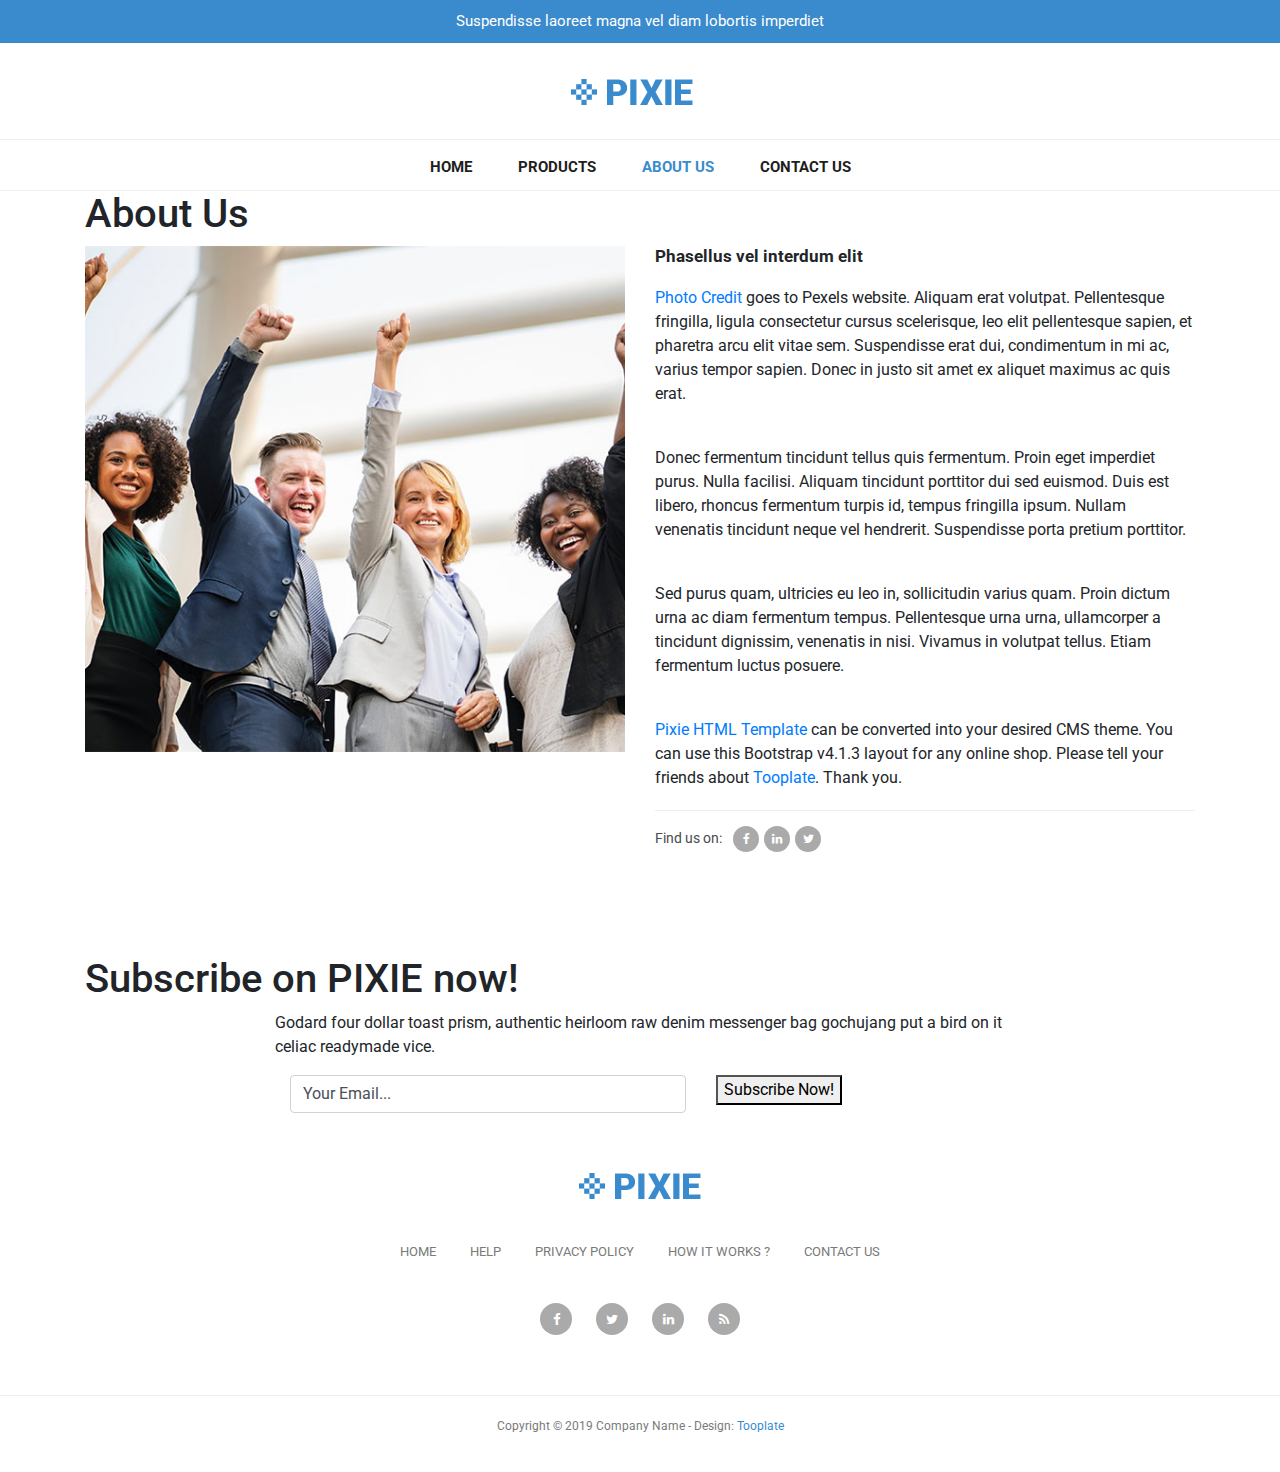
<file: about.html>
<!DOCTYPE html>
<html lang="en">

  <head>

    <meta charset="utf-8">
    <meta name="viewport" content="width=device-width, initial-scale=1, shrink-to-fit=no">
    <meta name="description" content="">
    <meta name="author" content="">
    <link href="https://fonts.googleapis.com/css?family=Roboto:100,300,400,500,700" rel="stylesheet">

    <title>Pixie Template - About Page</title>

    <!-- Bootstrap core CSS -->
    <link href="vendor/bootstrap/css/bootstrap.min.css" rel="stylesheet">


    <!-- Additional CSS Files -->
    <link rel="stylesheet" href="assets/css/fontawesome.css">
    <link rel="stylesheet" href="assets/css/tooplate-main.css">
    <link rel="stylesheet" href="assets/css/owl.css">
    <link rel="stylesheet" href="assets/css/flex-slider.css">
<!--
Tooplate 2114 Pixie
https://www.tooplate.com/view/2114-pixie
-->
  </head>

  <body>
    
    <!-- Pre Header -->
    <div id="pre-header">
      <div class="container">
        <div class="row">
          <div class="col-md-12">
            <span>Suspendisse laoreet magna vel diam lobortis imperdiet</span>
          </div>
        </div>
      </div>
    </div>

    <!-- Navigation -->
    <nav class="navbar navbar-expand-lg navbar-dark bg-dark static-top">
      <div class="container">
        <a class="navbar-brand" href="#"><img src="assets/images/header-logo.png" alt=""></a>
        <button class="navbar-toggler" type="button" data-toggle="collapse" data-target="#navbarResponsive" aria-controls="navbarResponsive" aria-expanded="false" aria-label="Toggle navigation">
          <span class="navbar-toggler-icon"></span>
        </button>
        <div class="collapse navbar-collapse" id="navbarResponsive">
          <ul class="navbar-nav ml-auto">
            <li class="nav-item">
              <a class="nav-link" href="index.html">Home</a>
            </li>
            <li class="nav-item">
              <a class="nav-link" href="products.html">Products
                <span class="sr-only">(current)</span>
              </a>
            </li>
            <li class="nav-item active">
              <a class="nav-link" href="about.html">About Us</a>
              <span class="sr-only">(current)</span>
            </li>
            <li class="nav-item">
              <a class="nav-link" href="contact.html">Contact Us</a>
            </li>
          </ul>
        </div>
      </div>
    </nav>

    <!-- Page Content -->
    <!-- About Page Starts Here -->
    <div class="about-page">
      <div class="container">
        <div class="row">
          <div class="col-md-12">
            <div class="section-heading">
              <div class="line-dec"></div>
              <h1>About Us</h1>
            </div>
          </div>
          <div class="col-md-6">
            <div class="left-image">
              <img src="assets/images/about-us.jpg" alt="">
            </div>
          </div>
          <div class="col-md-6">
            <div class="right-content">
              <h4>Phasellus vel interdum elit</h4>
              <p><a href="https://www.pexels.com/photo/group-of-people-raising-right-hand-1059120/">Photo Credit</a> goes to Pexels website. Aliquam erat volutpat. Pellentesque fringilla, ligula consectetur cursus scelerisque, leo elit pellentesque sapien, et pharetra arcu elit vitae sem. Suspendisse erat dui, condimentum in mi ac, varius tempor sapien. Donec in justo sit amet ex aliquet maximus ac quis erat.</p> 
              <br>
              <p>Donec fermentum tincidunt tellus quis fermentum. Proin eget imperdiet purus. Nulla facilisi. Aliquam tincidunt porttitor dui sed euismod. Duis est libero, rhoncus fermentum turpis id, tempus fringilla ipsum. Nullam venenatis tincidunt neque vel hendrerit. Suspendisse porta pretium porttitor.</p>
              <br>
              <p>Sed purus quam, ultricies eu leo in, sollicitudin varius quam. Proin dictum urna ac diam fermentum tempus. Pellentesque urna urna, ullamcorper a tincidunt dignissim, venenatis in nisi. Vivamus in volutpat tellus. Etiam fermentum luctus posuere.</p>
              <br>
              <p><a rel="nofollow" href="https://www.tooplate.com/view/2114-pixie">Pixie HTML Template</a> can be converted into your desired CMS theme. You can use this Bootstrap v4.1.3 layout for any online shop. Please tell your friends about <a rel="nofollow" href="https://www.facebook.com/tooplate/">Tooplate</a>. Thank you.</p>
              <div class="share">
                <h6>Find us on: <span><a href="#"><i class="fa fa-facebook"></i></a><a href="#"><i class="fa fa-linkedin"></i></a><a href="#"><i class="fa fa-twitter"></i></a></span></h6>
              </div>
            </div>
          </div>
        </div>
      </div>
    </div>
    <!-- About Page Ends Here -->

    <!-- Subscribe Form Starts Here -->
    <div class="subscribe-form">
      <div class="container">
        <div class="row">
          <div class="col-md-12">
            <div class="section-heading">
              <div class="line-dec"></div>
              <h1>Subscribe on PIXIE now!</h1>
            </div>
          </div>
          <div class="col-md-8 offset-md-2">
            <div class="main-content">
              <p>Godard four dollar toast prism, authentic heirloom raw denim messenger bag gochujang put a bird on it celiac readymade vice.</p>
              <div class="container">
                <form id="subscribe" action="" method="get">
                  <div class="row">
                    <div class="col-md-7">
                      <fieldset>
                        <input name="email" type="text" class="form-control" id="email" 
                        onfocus="if(this.value == 'Your Email...') { this.value = ''; }" 
                    	onBlur="if(this.value == '') { this.value = 'Your Email...';}"
                    	value="Your Email..." required="">
                      </fieldset>
                    </div>
                    <div class="col-md-5">
                      <fieldset>
                        <button type="submit" id="form-submit" class="button">Subscribe Now!</button>
                      </fieldset>
                    </div>
                  </div>
                </form>
              </div>
            </div>
          </div>
        </div>
      </div>
    </div>
    <!-- Subscribe Form Ends Here -->


    
    <!-- Footer Starts Here -->
    <div class="footer">
      <div class="container">
        <div class="row">
          <div class="col-md-12">
            <div class="logo">
              <img src="assets/images/header-logo.png" alt="">
            </div>
          </div>
          <div class="col-md-12">
            <div class="footer-menu">
              <ul>
                <li><a href="#">Home</a></li>
                <li><a href="#">Help</a></li>
                <li><a href="#">Privacy Policy</a></li>
                <li><a href="#">How It Works ?</a></li>
                <li><a href="#">Contact Us</a></li>
              </ul>
            </div>
          </div>
          <div class="col-md-12">
            <div class="social-icons">
              <ul>
                <li><a href="#"><i class="fa fa-facebook"></i></a></li>
                <li><a href="#"><i class="fa fa-twitter"></i></a></li>
                <li><a href="#"><i class="fa fa-linkedin"></i></a></li>
                <li><a href="#"><i class="fa fa-rss"></i></a></li>
              </ul>
            </div>
          </div>
        </div>
      </div>
    </div>
    <!-- Footer Ends Here -->


    <!-- Sub Footer Starts Here -->
    <div class="sub-footer">
      <div class="container">
        <div class="row">
          <div class="col-md-12">
            <div class="copyright-text">
              <p>Copyright &copy; 2019 Company Name 
                
                - Design: <a rel="nofollow" href="https://www.facebook.com/tooplate">Tooplate</a></p>
            </div>
          </div>
        </div>
      </div>
    </div>
    <!-- Sub Footer Ends Here -->


    <!-- Bootstrap core JavaScript -->
    <script src="vendor/jquery/jquery.min.js"></script>
    <script src="vendor/bootstrap/js/bootstrap.bundle.min.js"></script>


    <!-- Additional Scripts -->
    <script src="assets/js/custom.js"></script>
    <script src="assets/js/owl.js"></script>
    <script src="assets/js/isotope.js"></script>
    <script src="assets/js/flex-slider.js"></script>


    <script language = "text/Javascript"> 
      cleared[0] = cleared[1] = cleared[2] = 0; //set a cleared flag for each field
      function clearField(t){                   //declaring the array outside of the
      if(! cleared[t.id]){                      // function makes it static and global
          cleared[t.id] = 1;  // you could use true and false, but that's more typing
          t.value='';         // with more chance of typos
          t.style.color='#fff';
          }
      }
    </script>


  </body>

</html>
</file>
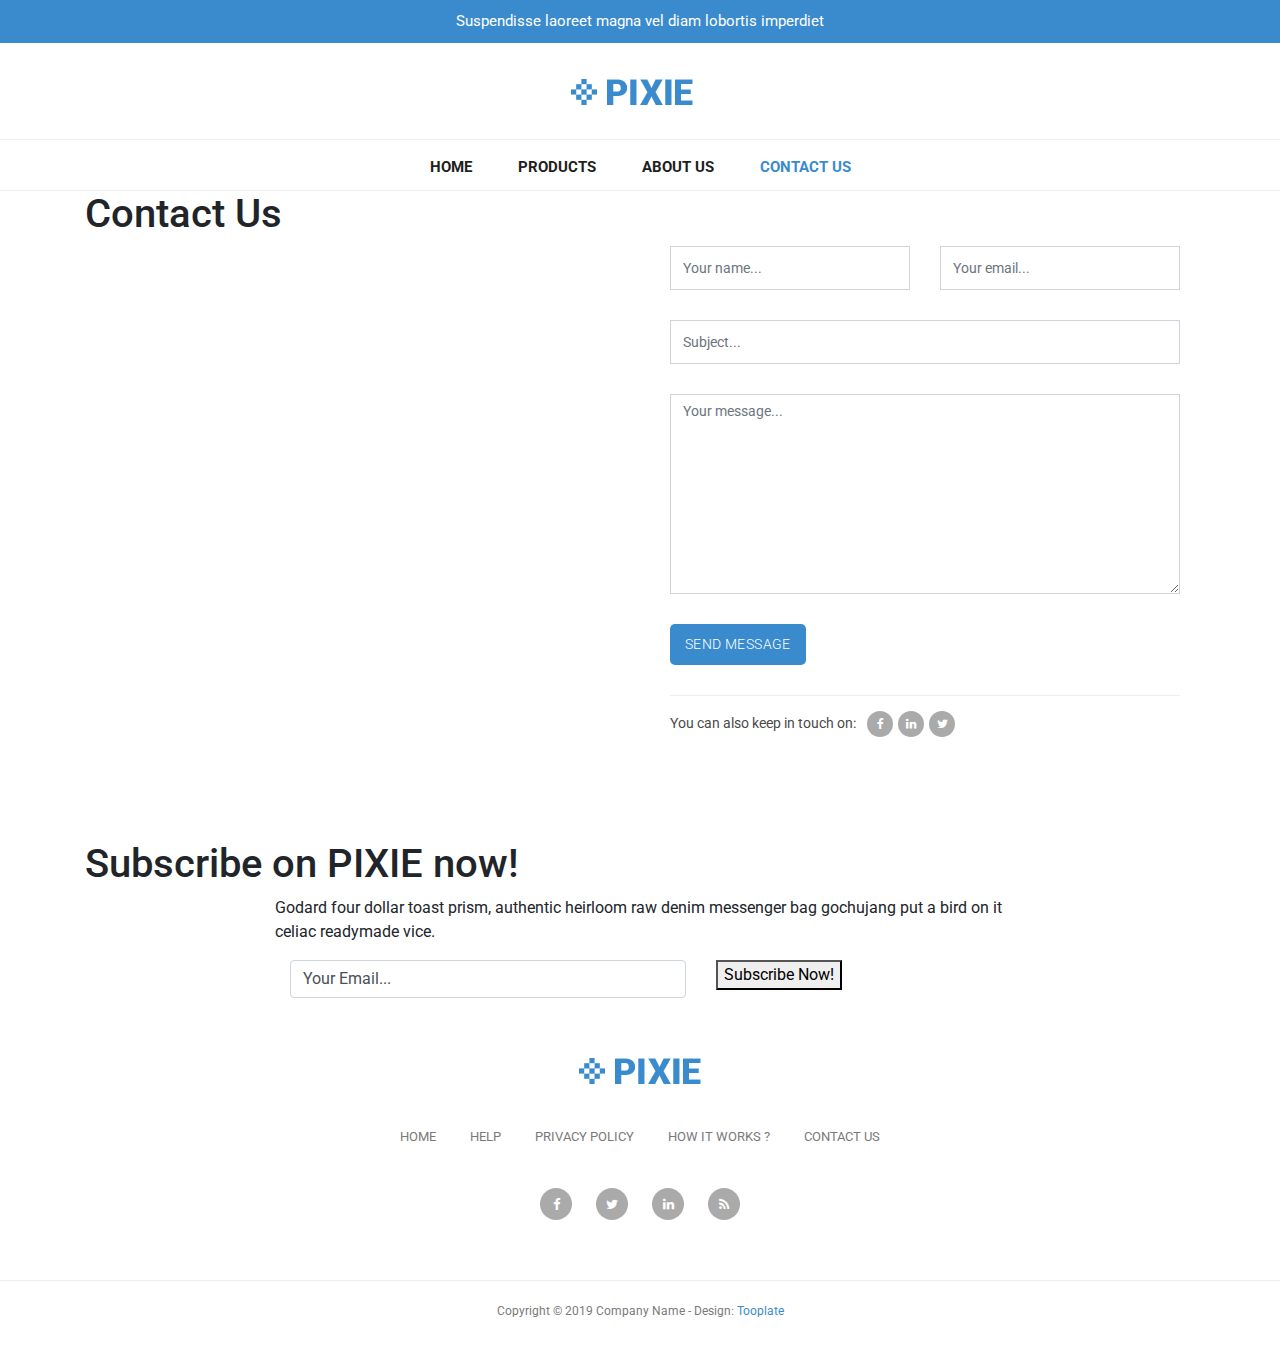
<file: contact.html>
<!DOCTYPE html>
<html lang="en">

  <head>

    <meta charset="utf-8">
    <meta name="viewport" content="width=device-width, initial-scale=1, shrink-to-fit=no">
    <meta name="description" content="">
    <meta name="author" content="">
    <link href="https://fonts.googleapis.com/css?family=Roboto:100,300,400,500,700" rel="stylesheet">

    <title>Pixie Template - Contact</title>

    <!-- Bootstrap core CSS -->
    <link href="vendor/bootstrap/css/bootstrap.min.css" rel="stylesheet">


    <!-- Additional CSS Files -->
    <link rel="stylesheet" href="assets/css/fontawesome.css">
    <link rel="stylesheet" href="assets/css/tooplate-main.css">
    <link rel="stylesheet" href="assets/css/owl.css">
    <link rel="stylesheet" href="assets/css/flex-slider.css">
<!--
Tooplate 2114 Pixie
https://www.tooplate.com/view/2114-pixie
-->
  </head>

  <body>
    
    <!-- Pre Header -->
    <div id="pre-header">
      <div class="container">
        <div class="row">
          <div class="col-md-12">
            <span>Suspendisse laoreet magna vel diam lobortis imperdiet</span>
          </div>
        </div>
      </div>
    </div>

    <!-- Navigation -->
    <nav class="navbar navbar-expand-lg navbar-dark bg-dark static-top">
      <div class="container">
        <a class="navbar-brand" href="#"><img src="assets/images/header-logo.png" alt=""></a>
        <button class="navbar-toggler" type="button" data-toggle="collapse" data-target="#navbarResponsive" aria-controls="navbarResponsive" aria-expanded="false" aria-label="Toggle navigation">
          <span class="navbar-toggler-icon"></span>
        </button>
        <div class="collapse navbar-collapse" id="navbarResponsive">
          <ul class="navbar-nav ml-auto">
            <li class="nav-item">
              <a class="nav-link" href="index.html">Home</a>
            </li>
            <li class="nav-item">
              <a class="nav-link" href="products.html">Products
                <span class="sr-only">(current)</span>
              </a>
            </li>
            <li class="nav-item">
              <a class="nav-link" href="about.html">About Us</a>
            </li>
            <li class="nav-item active">
              <a class="nav-link" href="contact.html">Contact Us</a>
              <span class="sr-only">(current)</span>
            </li>
          </ul>
        </div>
      </div>
    </nav>

    <!-- Page Content -->
    <!-- About Page Starts Here -->
    <div class="contact-page">
      <div class="container">
        <div class="row">
          <div class="col-md-12">
            <div class="section-heading">
              <div class="line-dec"></div>
              <h1>Contact Us</h1>
            </div>
          </div>
          <div class="col-md-6">
            <div id="map">
            		<!-- How to change your own map point
                           1. Go to Google Maps
                           2. Click on your location point
                           3. Click "Share" and choose "Embed map" tab
                           4. Copy only URL and paste it within the src="" field below
                    -->

              <iframe src="https://www.google.com/maps/embed?pb=!1m18!1m12!1m3!1d1197183.8373802372!2d-1.9415093691103689!3d6.781986417238027!2m3!1f0!2f0!3f0!3m2!1i1024!2i768!4f13.1!3m3!1m2!1s0xfdb96f349e85efd%3A0xb8d1e0b88af1f0f5!2sKumasi+Central+Market!5e0!3m2!1sen!2sth!4v1532967884907" width="100%" height="500px" frameborder="0" style="border:0" allowfullscreen></iframe>
            </div>
          </div>
          <div class="col-md-6">
            <div class="right-content">
              <div class="container">
                <form id="contact" action="" method="post">
                  <div class="row">
                    <div class="col-md-6">
                      <fieldset>
                        <input name="name" type="text" class="form-control" id="name" placeholder="Your name..." required="">
                      </fieldset>
                    </div>
                    <div class="col-md-6">
                      <fieldset>
                        <input name="email" type="text" class="form-control" id="email" placeholder="Your email..." required="">
                      </fieldset>
                    </div>
                    <div class="col-md-12">
                      <fieldset>
                        <input name="subject" type="text" class="form-control" id="subject" placeholder="Subject..." required="">
                      </fieldset>
                    </div>
                    <div class="col-md-12">
                      <fieldset>
                        <textarea name="message" rows="6" class="form-control" id="message" placeholder="Your message..." required=""></textarea>
                      </fieldset>
                    </div>
                    <div class="col-md-12">
                      <fieldset>
                        <button type="submit" id="form-submit" class="button">Send Message</button>
                      </fieldset>
                    </div>
                    <div class="col-md-12">
                      <div class="share">
                        <h6>You can also keep in touch on: <span><a href="#"><i class="fa fa-facebook"></i></a><a href="#"><i class="fa fa-linkedin"></i></a><a href="#"><i class="fa fa-twitter"></i></a></span></h6>
                      </div>
                    </div>
                  </div>
                </form>
              </div>
            </div>
          </div>
        </div>
      </div>
    </div>
    <!-- About Page Ends Here -->

    <!-- Subscribe Form Starts Here -->
    <div class="subscribe-form">
      <div class="container">
        <div class="row">
          <div class="col-md-12">
            <div class="section-heading">
              <div class="line-dec"></div>
              <h1>Subscribe on PIXIE now!</h1>
            </div>
          </div>
          <div class="col-md-8 offset-md-2">
            <div class="main-content">
              <p>Godard four dollar toast prism, authentic heirloom raw denim messenger bag gochujang put a bird on it celiac readymade vice.</p>
              <div class="container">
                <form id="subscribe" action="" method="get">
                  <div class="row">
                    <div class="col-md-7">
                      <fieldset>
                        <input name="email" type="text" class="form-control" id="email" 
                        onfocus="if(this.value == 'Your Email...') { this.value = ''; }" 
                    	onBlur="if(this.value == '') { this.value = 'Your Email...';}"
                    	value="Your Email..." required="">
                      </fieldset>
                    </div>
                    <div class="col-md-5">
                      <fieldset>
                        <button type="submit" id="form-submit" class="button">Subscribe Now!</button>
                      </fieldset>
                    </div>
                  </div>
                </form>
              </div>
            </div>
          </div>
        </div>
      </div>
    </div>
    <!-- Subscribe Form Ends Here -->


    
    <!-- Footer Starts Here -->
    <div class="footer">
      <div class="container">
        <div class="row">
          <div class="col-md-12">
            <div class="logo">
              <img src="assets/images/header-logo.png" alt="">
            </div>
          </div>
          <div class="col-md-12">
            <div class="footer-menu">
              <ul>
                <li><a href="#">Home</a></li>
                <li><a href="#">Help</a></li>
                <li><a href="#">Privacy Policy</a></li>
                <li><a href="#">How It Works ?</a></li>
                <li><a href="#">Contact Us</a></li>
              </ul>
            </div>
          </div>
          <div class="col-md-12">
            <div class="social-icons">
              <ul>
                <li><a href="#"><i class="fa fa-facebook"></i></a></li>
                <li><a href="#"><i class="fa fa-twitter"></i></a></li>
                <li><a href="#"><i class="fa fa-linkedin"></i></a></li>
                <li><a href="#"><i class="fa fa-rss"></i></a></li>
              </ul>
            </div>
          </div>
        </div>
      </div>
    </div>
    <!-- Footer Ends Here -->


    <!-- Sub Footer Starts Here -->
    <div class="sub-footer">
      <div class="container">
        <div class="row">
          <div class="col-md-12">
            <div class="copyright-text">
              <p>Copyright &copy; 2019 Company Name 
                
                - Design: <a rel="nofollow" href="https://www.facebook.com/tooplate">Tooplate</a></p>
            </div>
          </div>
        </div>
      </div>
    </div>
    <!-- Sub Footer Ends Here -->


    <!-- Bootstrap core JavaScript -->
    <script src="vendor/jquery/jquery.min.js"></script>
    <script src="vendor/bootstrap/js/bootstrap.bundle.min.js"></script>


    <!-- Additional Scripts -->
    <script src="assets/js/custom.js"></script>
    <script src="assets/js/owl.js"></script>
    <script src="assets/js/isotope.js"></script>
    <script src="assets/js/flex-slider.js"></script>


    <script language = "text/Javascript"> 
      cleared[0] = cleared[1] = cleared[2] = 0; //set a cleared flag for each field
      function clearField(t){                   //declaring the array outside of the
      if(! cleared[t.id]){                      // function makes it static and global
          cleared[t.id] = 1;  // you could use true and false, but that's more typing
          t.value='';         // with more chance of typos
          t.style.color='#fff';
          }
      }
    </script>


  </body>

</html>
</file>
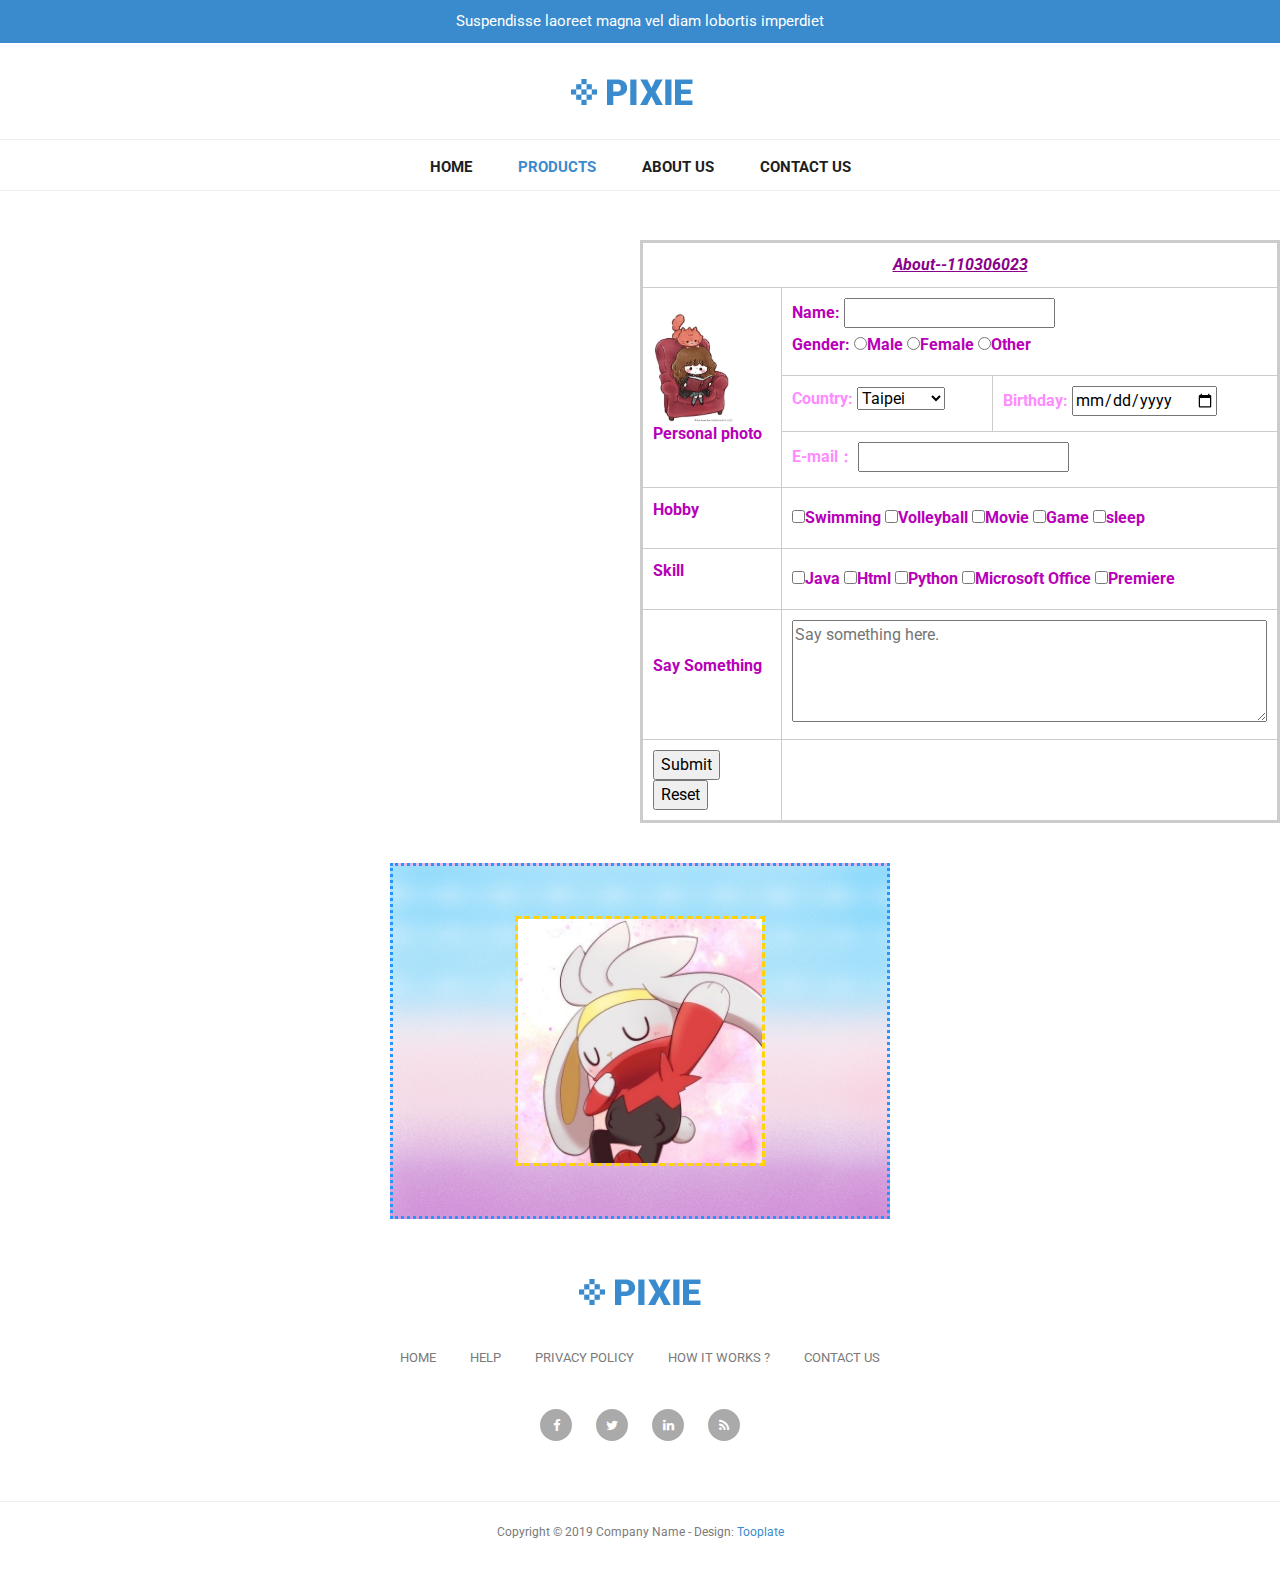
<file: products.html>
<!DOCTYPE html>
<html lang="en">

  <head>

    <meta charset="utf-8">
    <meta name="viewport" content="width=device-width, initial-scale=1, shrink-to-fit=no">
    <meta name="description" content="">
    <meta name="author" content="">
    <link href="https://fonts.googleapis.com/css?family=Roboto:100,300,400,500,700" rel="stylesheet">

    <title>Pixie - Products</title>

    <!-- Bootstrap core CSS -->
    <link href="vendor/bootstrap/css/bootstrap.min.css" rel="stylesheet">


    <!-- Additional CSS Files -->
    <link rel="stylesheet" href="assets/css/fontawesome.css">
    <link rel="stylesheet" href="assets/css/tooplate-main.css">
<!--     <link rel="stylesheet" href="assets/css/owl.css"> -->

  </head>

  <body>
    
    <!-- Pre Header -->
    <div id="pre-header">
      <div class="container">
        <div class="row">
          <div class="col-md-12">
            <span>Suspendisse laoreet magna vel diam lobortis imperdiet</span>
          </div>
        </div>
      </div>
    </div>

    <!-- Navigation -->
    <nav class="navbar navbar-expand-lg navbar-dark bg-dark static-top">
      <div class="container">
        <a class="navbar-brand" href="#"><img src="assets/images/header-logo.png" alt=""></a>
        <button class="navbar-toggler" type="button" data-toggle="collapse" data-target="#navbarResponsive" aria-controls="navbarResponsive" aria-expanded="false" aria-label="Toggle navigation">
          <span class="navbar-toggler-icon"></span>
        </button>
        <div class="collapse navbar-collapse" id="navbarResponsive">
          <ul class="navbar-nav ml-auto">
            <li class="nav-item">
              <a class="nav-link" href="index.html">Home</a>
            </li>
            <li class="nav-item active">
              <a class="nav-link" href="products.html">Products
                <span class="sr-only">(current)</span>
              </a>
            </li>
            <li class="nav-item">
              <a class="nav-link" href="about.html">About Us</a>
            </li>
            <li class="nav-item">
              <a class="nav-link" href="contact.html">Contact Us</a>
            </li>
          </ul>
        </div>
      </div>
    </nav>

    <!-- Page Content -->
    <div class="info">
        <form>
          <table style="border:3px #cccccc solid;" cellpadding="10" border=‘1’>
          <thead>
              <th class="text" colspan="3"><em>About--110306023</em></th>
          </thead>
        <tbody>
          <tr>
            <th class="extra"  rowspan="3">
              <img src="photo.jpg" width="80">
              <p>Personal photo</p>
            </th>
            <th colspan="2" align="left">
              <label>Name:</label>
                <input type="text" name="name"><br>
              <label>Gender:</label>
                <input type="radio" name="gender" value="male">Male
                <input type="radio" name="gender" value="female">Female
                <input type="radio" name="gender" value="other">Other
            </th>
          </tr>

          <tr>
            <th class="extra" style="color:#FF8CFF;" colspan="1" align="left">
            <label>Country:</label>
              <select>
                <option value="taipei">Taipei</option>
                <option value="tainan">Tainan</option>
                <option value="taichung">Taichung</option>
                <option value="taoyuan">Taoyuan</option>
              </select>
            </th>
            <th class="extra" style="color:#FF8CFF;"  colspan="1" align="left">
              <label>Birthday:</label>
              <input type="Date" name="date">
            </th>
          </tr>

          <tr>
            <th class="extra" style="color:#FF8CFF ;"colspan="2" align="left">
              <label>E-mail：</label>
              <input type="text" name="name">
            </th>
          </tr>

          <tr>
            <th colspan="1" align="left">
              <p>Hobby</p>
            </th>
            <th class="extra" colspan="2" align="left">
              <input type="checkbox" name="likes">Swimming
              <input type="checkbox" name="likes">Volleyball
              <input type="checkbox" name="likes">Movie
              <input type="checkbox" name="likes">Game
              <input type="checkbox" name="likes">sleep
            </th>
          </tr>

          <tr>
            <th class="extra" colspan="1" align="left">
              <p>Skill</p>
            </th>
            <th colspan="2" align="left">
              <input type="checkbox" name="skill">Java
              <input type="checkbox" name="skill">Html
              <input type="checkbox" name="skill">Python
              <input type="checkbox" name="skill">Microsoft Office
              <input type="checkbox" name="skill">Premiere
            </th>
          </tr>

          <tr>
            <th colspan="1" align="left">
              <p>Say Something</p>            
            </th>

            <th colspan="2" align="left">
              <textarea type="text" placeholder="Say something here." rows="4" cols="50"></textarea>  
            </th>
          </tr>

          <tr>
            <th>
              <input type="submit" name="提交">
              <input type="reset" name="重設">
            </th>
          </tr>

        </tbody>
      </table>
      </form> 
    </div>

    <div class="firstimgstyle" align="center">
      <div  style="background: url(back.png); width:500px ; border:3px dotted  #2894FF;" align="center">
        <img class="secondimgstyle" src="rabbit.jpg">
      </div>
    </div>

    <!-- Footer Starts Here -->
    <div class="footer">
      <div class="container">
        <div class="row">
          <div class="col-md-12">
            <div class="logo">
              <img src="assets/images/header-logo.png" alt="">
            </div>
          </div>
          <div class="col-md-12">
            <div class="footer-menu">
              <ul>
                <li><a href="#">Home</a></li>
                <li><a href="#">Help</a></li>
                <li><a href="#">Privacy Policy</a></li>
                <li><a href="#">How It Works ?</a></li>
                <li><a href="#">Contact Us</a></li>
              </ul>
            </div>
          </div>
          <div class="col-md-12">
            <div class="social-icons">
              <ul>
                <li><a href="#"><i class="fa fa-facebook"></i></a></li>
                <li><a href="#"><i class="fa fa-twitter"></i></a></li>
                <li><a href="#"><i class="fa fa-linkedin"></i></a></li>
                <li><a href="#"><i class="fa fa-rss"></i></a></li>
              </ul>
            </div>
          </div>
        </div>
      </div>
    </div>
    <!-- Footer Ends Here -->


    <!-- Sub Footer Starts Here -->
    <div class="sub-footer">
      <div class="container">
        <div class="row">
          <div class="col-md-12">
            <div class="copyright-text">
              <p>Copyright &copy; 2019 Company Name 
                
                - Design: <a rel="nofollow" href="https://www.facebook.com/tooplate">Tooplate</a></p>
            </div>
          </div>
        </div>
      </div>
    </div>
    <!-- Sub Footer Ends Here -->


    <!-- Bootstrap core JavaScript -->
    <script src="vendor/jquery/jquery.min.js"></script>
    <script src="vendor/bootstrap/js/bootstrap.bundle.min.js"></script>


    <!-- Additional Scripts -->
    <script src="assets/js/custom.js"></script>
    <script src="assets/js/owl.js"></script>
    <script src="assets/js/isotope.js"></script>


    <script language = "text/Javascript"> 
      cleared[0] = cleared[1] = cleared[2] = 0; //set a cleared flag for each field
      function clearField(t){                   //declaring the array outside of the
      if(! cleared[t.id]){                      // function makes it static and global
          cleared[t.id] = 1;  // you could use true and false, but that's more typing
          t.value='';         // with more chance of typos
          t.style.color='#fff';
          }
      }
    </script>


  </body>

</html>
</file>
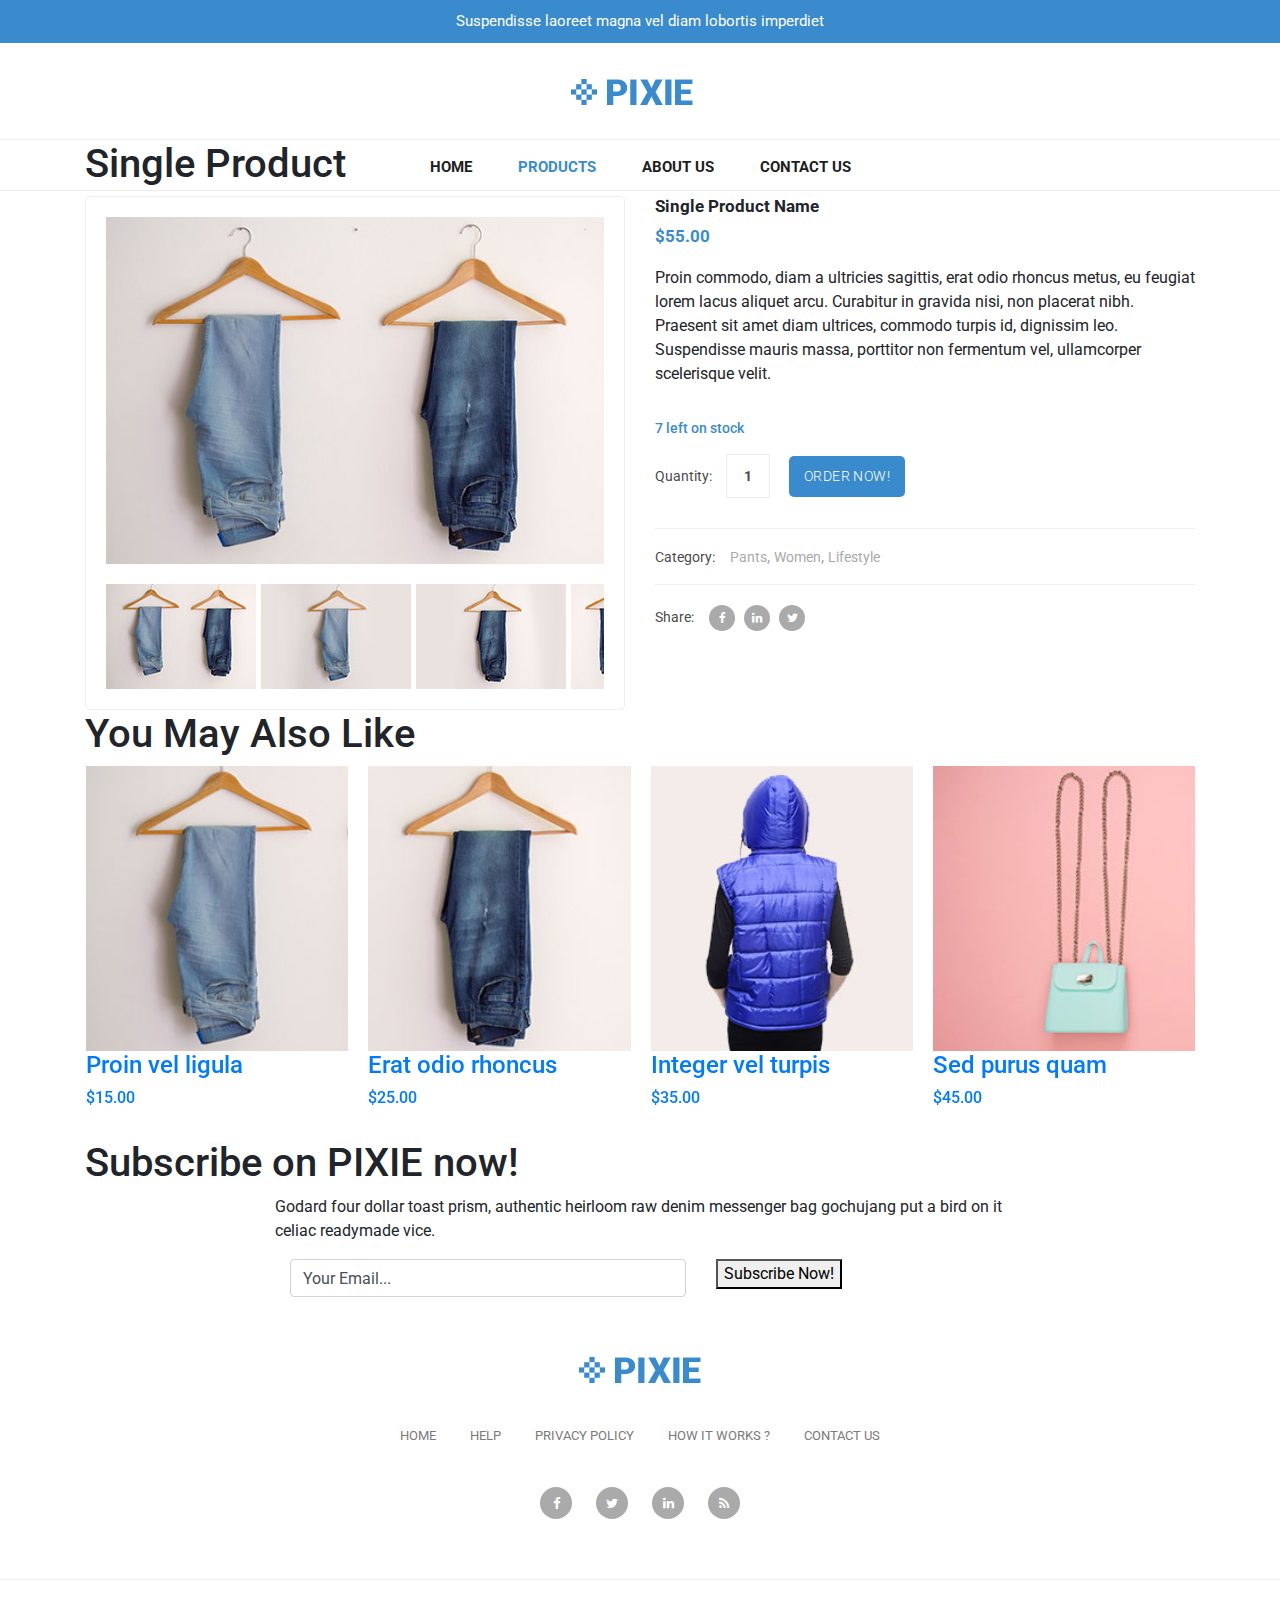
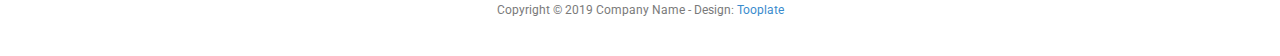
<file: single-product.html>
<!DOCTYPE html>
<html lang="en">

  <head>

    <meta charset="utf-8">
    <meta name="viewport" content="width=device-width, initial-scale=1, shrink-to-fit=no">
    <meta name="description" content="">
    <meta name="author" content="">
    <link href="https://fonts.googleapis.com/css?family=Roboto:100,300,400,500,700" rel="stylesheet">

    <title>Pixie - Product Detail</title>

    <!-- Bootstrap core CSS -->
    <link href="vendor/bootstrap/css/bootstrap.min.css" rel="stylesheet">


    <!-- Additional CSS Files -->
    <link rel="stylesheet" href="assets/css/fontawesome.css">
    <link rel="stylesheet" href="assets/css/tooplate-main.css">
    <link rel="stylesheet" href="assets/css/owl.css">
    <link rel="stylesheet" href="assets/css/flex-slider.css">
<!--
Tooplate 2114 Pixie
https://www.tooplate.com/view/2114-pixie
-->
  </head>

  <body>
    
    <!-- Pre Header -->
    <div id="pre-header">
      <div class="container">
        <div class="row">
          <div class="col-md-12">
            <span>Suspendisse laoreet magna vel diam lobortis imperdiet</span>
          </div>
        </div>
      </div>
    </div>

    <!-- Navigation -->
    <nav class="navbar navbar-expand-lg navbar-dark bg-dark static-top">
      <div class="container">
        <a class="navbar-brand" href="#"><img src="assets/images/header-logo.png" alt=""></a>
        <button class="navbar-toggler" type="button" data-toggle="collapse" data-target="#navbarResponsive" aria-controls="navbarResponsive" aria-expanded="false" aria-label="Toggle navigation">
          <span class="navbar-toggler-icon"></span>
        </button>
        <div class="collapse navbar-collapse" id="navbarResponsive">
          <ul class="navbar-nav ml-auto">
            <li class="nav-item">
              <a class="nav-link" href="index.html">Home</a>
            </li>
            <li class="nav-item active">
              <a class="nav-link" href="products.html">Products
                <span class="sr-only">(current)</span>
              </a>
            </li>
            <li class="nav-item">
              <a class="nav-link" href="about.html">About Us</a>
            </li>
            <li class="nav-item">
              <a class="nav-link" href="contact.html">Contact Us</a>
            </li>
          </ul>
        </div>
      </div>
    </nav>

    <!-- Page Content -->
    <!-- Single Starts Here -->
    <div class="single-product">
      <div class="container">
        <div class="row">
          <div class="col-md-12">
            <div class="section-heading">
              <div class="line-dec"></div>
              <h1>Single Product</h1>
            </div>
          </div>
          <div class="col-md-6">
            <div class="product-slider">
              <div id="slider" class="flexslider">
                <ul class="slides">
                  <li>
                    <img src="assets/images/big-01.jpg" />
                  </li>
                  <li>
                    <img src="assets/images/big-02.jpg" />
                  </li>
                  <li>
                    <img src="assets/images/big-03.jpg" />
                  </li>
                  <li>
                    <img src="assets/images/big-04.jpg" />
                  </li>
                  <!-- items mirrored twice, total of 12 -->
                </ul>
              </div>
              <div id="carousel" class="flexslider">
                <ul class="slides">
                  <li>
                    <img src="assets/images/thumb-01.jpg" />
                  </li>
                  <li>
                    <img src="assets/images/thumb-02.jpg" />
                  </li>
                  <li>
                    <img src="assets/images/thumb-03.jpg" />
                  </li>
                  <li>
                    <img src="assets/images/thumb-04.jpg" />
                  </li>
                  <!-- items mirrored twice, total of 12 -->
                </ul>
              </div>
            </div>
          </div>
          <div class="col-md-6">
            <div class="right-content">
              <h4>Single Product Name</h4>
              <h6>$55.00</h6>
              <p>Proin commodo, diam a ultricies sagittis, erat odio rhoncus metus, eu feugiat lorem lacus aliquet arcu. Curabitur in gravida nisi, non placerat nibh. Praesent sit amet diam ultrices, commodo turpis id, dignissim leo. Suspendisse mauris massa, porttitor non fermentum vel, ullamcorper scelerisque velit. </p>
              <span>7 left on stock</span>
              <form action="" method="get">
                <label for="quantity">Quantity:</label>
                <input name="quantity" type="quantity" class="quantity-text" id="quantity" 
                	onfocus="if(this.value == '1') { this.value = ''; }" 
                    onBlur="if(this.value == '') { this.value = '1';}"
                    value="1">
                <input type="submit" class="button" value="Order Now!">
              </form>
              <div class="down-content">
                <div class="categories">
                  <h6>Category: <span><a href="#">Pants</a>,<a href="#">Women</a>,<a href="#">Lifestyle</a></span></h6>
                </div>
                <div class="share">
                  <h6>Share: <span><a href="#"><i class="fa fa-facebook"></i></a><a href="#"><i class="fa fa-linkedin"></i></a><a href="#"><i class="fa fa-twitter"></i></a></span></h6>
                </div>
              </div>
            </div>
          </div>
        </div>
      </div>
    </div>
    <!-- Single Page Ends Here -->


    <!-- Similar Starts Here -->
    <div class="featured-items">
      <div class="container">
        <div class="row">
          <div class="col-md-12">
            <div class="section-heading">
              <div class="line-dec"></div>
              <h1>You May Also Like</h1>
            </div>
          </div>
          <div class="col-md-12">
            <div class="owl-carousel owl-theme">
              <a href="single-product.html">
                <div class="featured-item">
                  <img src="assets/images/item-01.jpg" alt="Item 1">
                  <h4>Proin vel ligula</h4>
                  <h6>$15.00</h6>
                </div>
              </a>
              <a href="single-product.html">
                <div class="featured-item">
                  <img src="assets/images/item-02.jpg" alt="Item 2">
                  <h4>Erat odio rhoncus</h4>
                  <h6>$25.00</h6>
                </div>
              </a>
              <a href="single-product.html">
                <div class="featured-item">
                  <img src="assets/images/item-03.jpg" alt="Item 3">
                  <h4>Integer vel turpis</h4>
                  <h6>$35.00</h6>
                </div>
              </a>
              <a href="single-product.html">
                <div class="featured-item">
                  <img src="assets/images/item-04.jpg" alt="Item 4">
                  <h4>Sed purus quam</h4>
                  <h6>$45.00</h6>
                </div>
              </a>
              <a href="single-product.html">
                <div class="featured-item">
                  <img src="assets/images/item-05.jpg" alt="Item 5">
                  <h4>Morbi aliquet</h4>
                  <h6>$55.00</h6>
                </div>
              </a>
              <a href="single-product.html">
                <div class="featured-item">
                  <img src="assets/images/item-06.jpg" alt="Item 6">
                  <h4>Urna ac diam</h4>
                  <h6>$65.00</h6>
                </div>
              </a>
              <a href="single-product.html">
                <div class="featured-item">
                  <img src="assets/images/item-04.jpg" alt="Item 7">
                  <h4>Proin eget imperdiet</h4>
                  <h6>$75.00</h6>
                </div>
              </a>
              <a href="single-product.html">
                <div class="featured-item">
                  <img src="assets/images/item-05.jpg" alt="Item 8">
                  <h4>Nullam risus nisl</h4>
                  <h6>$85.00</h6>
                </div>
              </a>
              <a href="single-product.html">
                <div class="featured-item">
                  <img src="assets/images/item-06.jpg" alt="Item 9">
                  <h4>Cras tempus</h4>
                  <h6>$95.00</h6>
                </div>
              </a>
            </div>
          </div>
        </div>
      </div>
    </div>
    <!-- Similar Ends Here -->


    <!-- Subscribe Form Starts Here -->
    <div class="subscribe-form">
      <div class="container">
        <div class="row">
          <div class="col-md-12">
            <div class="section-heading">
              <div class="line-dec"></div>
              <h1>Subscribe on PIXIE now!</h1>
            </div>
          </div>
          <div class="col-md-8 offset-md-2">
            <div class="main-content">
              <p>Godard four dollar toast prism, authentic heirloom raw denim messenger bag gochujang put a bird on it celiac readymade vice.</p>
              <div class="container">
                <form id="subscribe" action="" method="get">
                  <div class="row">
                    <div class="col-md-7">
                      <fieldset>
                        <input name="email" type="text" class="form-control" id="email" 
                        onfocus="if(this.value == 'Your Email...') { this.value = ''; }" 
                    	onBlur="if(this.value == '') { this.value = 'Your Email...';}"
                    	value="Your Email..." required="">
                      </fieldset>
                    </div>
                    <div class="col-md-5">
                      <fieldset>
                        <button type="submit" id="form-submit" class="button">Subscribe Now!</button>
                      </fieldset>
                    </div>
                  </div>
                </form>
              </div>
            </div>
          </div>
        </div>
      </div>
    </div>
    <!-- Subscribe Form Ends Here -->


    
    <!-- Footer Starts Here -->
    <div class="footer">
      <div class="container">
        <div class="row">
          <div class="col-md-12">
            <div class="logo">
              <img src="assets/images/header-logo.png" alt="">
            </div>
          </div>
          <div class="col-md-12">
            <div class="footer-menu">
              <ul>
                <li><a href="#">Home</a></li>
                <li><a href="#">Help</a></li>
                <li><a href="#">Privacy Policy</a></li>
                <li><a href="#">How It Works ?</a></li>
                <li><a href="#">Contact Us</a></li>
              </ul>
            </div>
          </div>
          <div class="col-md-12">
            <div class="social-icons">
              <ul>
                <li><a href="#"><i class="fa fa-facebook"></i></a></li>
                <li><a href="#"><i class="fa fa-twitter"></i></a></li>
                <li><a href="#"><i class="fa fa-linkedin"></i></a></li>
                <li><a href="#"><i class="fa fa-rss"></i></a></li>
              </ul>
            </div>
          </div>
        </div>
      </div>
    </div>
    <!-- Footer Ends Here -->


    <!-- Sub Footer Starts Here -->
    <div class="sub-footer">
      <div class="container">
        <div class="row">
          <div class="col-md-12">
            <div class="copyright-text">
              <p>Copyright &copy; 2019 Company Name 
                
                - Design: <a rel="nofollow" href="https://www.facebook.com/tooplate">Tooplate</a></p>
            </div>
          </div>
        </div>
      </div>
    </div>
    <!-- Sub Footer Ends Here -->


    <!-- Bootstrap core JavaScript -->
    <script src="vendor/jquery/jquery.min.js"></script>
    <script src="vendor/bootstrap/js/bootstrap.bundle.min.js"></script>


    <!-- Additional Scripts -->
    <script src="assets/js/custom.js"></script>
    <script src="assets/js/owl.js"></script>
    <script src="assets/js/isotope.js"></script>
    <script src="assets/js/flex-slider.js"></script>


    <script language = "text/Javascript"> 
      cleared[0] = cleared[1] = cleared[2] = 0; //set a cleared flag for each field
      function clearField(t){                   //declaring the array outside of the
      if(! cleared[t.id]){                      // function makes it static and global
          cleared[t.id] = 1;  // you could use true and false, but that's more typing
          t.value='';         // with more chance of typos
          t.style.color='#fff';
          }
      }
    </script>


  </body>

</html>
</file>
<file: assets/css/tooplate-main.css>
body {
	font-family: 'Roboto', sans-serif;
	transition: all 0.5s;
}

/* Pre Header Style */
#pre-header {
	background-color: #3a8bcd;
	text-align: center;
}
#pre-header span {
	color: #fff;
	font-size: 15px;
	padding: 10px 0px;
	display: inline-block;
}

/* Header Style */
.navbar .navbar-brand {
	text-align: center;
	width: 100%;
	position: relative;
	padding: 25px 0px;
}
.bg-dark {
	background-color: #fff!important;
	border-bottom: 1px solid #eee;
}
#navbarResponsive {
	z-index: 999;
	position: absolute;
	left: 50%;
	top: 105px;
	transform: translateX(-50%);
}
.navbar-dark .navbar-nav .nav-item {
	margin: 0px 15px;
}
.navbar-dark .navbar-nav .nav-link {
	text-transform: uppercase;
	font-size: 15px;
	font-weight: 700;
	color: #1e1e1e;
	transition: all 0.5s;
}
.navbar-dark .navbar-nav .nav-link:hover,
.navbar-dark .navbar-nav .active>.nav-link,
.navbar-dark .navbar-nav .nav-link.active,
.navbar-dark .navbar-nav .nav-link.show,
.navbar-dark .navbar-nav .show>.nav-link {
	color: #3a8bcd;
}
.navbar:after {
	width: 100%;
	height: 1px;
	background-color: #eee;
	content: '';
	position: absolute;
	left: 0;
	bottom: -52px;
}
.navbar-dark .navbar-toggler-icon {
	background-image: none;
}
.navbar-dark .navbar-toggler {
	border-color: #3a8bcd;
	background-color: #3a8bcd;	
	height: 50px;
	outline: none;
}
.navbar-dark .navbar-toggler-icon:after {
	content: '\f0c9';
	color: #FFF;
	font-size: 22px;
	line-height: 30px;
	font-family: 'FontAwesome';
}
/* Banner Style */

.banner {
	margin-top: 20px;
	margin-left: 150px;
	padding: 150px 0px;	
}
.stylelab1{
	float: left;
}
.labborder{
	box-sizing: content-box;
	border-style: dashed;
	border-width:3px; 
	border-color:#939699;
}

.stylelab2{
	margin-top: 20px;
	margin-right: 150px;
	padding: 150px 0px;
	float: right;
}

.stylelab2 h1{
	color: #8A008A;
}
.stylelab2 p em{
	text-decoration: underline; color: #008585; 
}
.stylelab2 p i{
	text-decoration: overline;
	color: #0000E6;
}
.stylelab2 span{
	color:#FF00FF; 
	border: 2px solid #4F008A;
}
.stylelab2.extra span{
	color: inherit;
}

/*homework2*/
.info{
	margin-top: 100px;
	margin-left: 50%;
}
.text{
	text-align: center;
}
.info th{
	color: #B800B8;
}
.info th em{
	text-decoration: underline;
	color:#8A008A; 
}
.info.extra th{
	color: inherit;
}
.firstimgstyle{
	margin-top: 40px;
}
.secondimgstyle{
	margin: 50px;
	border: 3px dashed #FFD306;
	width: 250px;
}

/* Footer Style */
.footer {
	text-align: center;
	clear: both;
}
.footer ul {
	padding: 0px;
	margin: 0px;
}
.footer ul li {
	list-style: none;
	display: inline-block;
}
.footer .logo img {
	max-width: 100%;
	margin-top: 60px;
	margin-bottom: 40px;
}
.footer .footer-menu {
	margin-bottom: 40px;
}
.footer .footer-menu ul li {
	margin: 0px 15px;
}
.footer .footer-menu a {
	font-size: 13px;
	color: #7a7a7a;
	text-transform: uppercase;
	transition: all 0.5s;
}
.footer .footer-menu a:hover {
	color: #3a8bcd;
	text-decoration: none;
}
.footer .social-icons {
	margin-bottom: 60px;
}
.footer .social-icons ul li {
	margin: 0px 10px;
}
.footer .social-icons a {
	width: 32px;
	height: 32px;
	color: #fff;
	background-color: #aaa;
	text-align: center;
	display: inline-block;
	line-height: 33px;
	border-radius: 50%;
	font-size: 13px;
	transition: all 0.5s;
}
.footer .social-icons a:hover {
	background-color: #3a8bcd;
}

/* Sub Footer Style */
.sub-footer {
	border-top: 1px solid #eee;
	text-align: center;
}
.sub-footer p {
	font-size: 12px;
	color: #7a7a7a;
	line-height: 60px;
}
.sub-footer a {
	color: #3a8bcd;
	text-decoration: none;
}

/* Featured Page Style */
.featured-page {
	margin-top: 130px;
	margin-bottom: 40px;
}
.featured-page .section-heading {
	margin-top: 0px;
	margin-bottom: 0px;
}
.featured-page #filters {
	margin-top: 15px;
	text-align: right;
}
.featured .featured-item {
	margin-bottom: 30px;
	text-decoration: none;
}
.featured .featured-item h4 {
	transition: all 0.5s;
}
.featured .featured-item:hover h4 {
	color: #3a8bcd;
}
#filter button {
	outline: none;
}
#filter .btn-primary.focus,
.btn-primary:focus {
	color: #3a8bcd!important;
	box-shadow: none!important;
}
#filters .btn-primary {
	color: #1e1e1e;
	border: none;
	font-size: 15px;
	font-weight: 700;
	background-color: transparent;
}
/* Isotope Transitions
------------------------------- */
.isotope,
.isotope .item {
  -webkit-transition-duration: 0.8s;
     -moz-transition-duration: 0.8s;
      -ms-transition-duration: 0.8s;
       -o-transition-duration: 0.8s;
          transition-duration: 0.8s;
}

.isotope {
  -webkit-transition-property: height, width;
     -moz-transition-property: height, width;
      -ms-transition-property: height, width;
       -o-transition-property: height, width;
          transition-property: height, width;
}

.isotope .item {
  -webkit-transition-property: -webkit-transform, opacity;
     -moz-transition-property:    -moz-transform, opacity;
      -ms-transition-property:     -ms-transform, opacity;
       -o-transition-property:         top, left, opacity;
          transition-property:         transform, opacity;
}

.page-navigation ul {
	text-align: center;
	border-top: 1px solid #eee;
	padding: 30px  0px 0px 0px;
	margin: 0px 0px 80px 0px;
}
.page-navigation ul li {
	display: inline-block;
}
.page-navigation ul li a {
	width: 40px;
	height: 40px;
	display: inline-block;
	text-align: center;
	line-height: 38px;
	border: 1px solid #eee;
	border-radius: 5px;
	font-weight: 700;
	color: #1e1e1e;
	font-size: 15px;
	text-decoration: none;
	transition: all 0.5s;
}
.page-navigation ul li a:hover,
.page-navigation ul li.current-page a {
	background-color: #3a8bcd;
	border-color: #3a8bcd;
	color: #fff;
}



/* Single Product Style */
.single-product .product-slider {
	padding: 20px;
	border: 1px solid #eee!important;
	border-radius: 5px;
}
.flexslider {
	border: none!important;
}
#carousel {
	margin-top: 20px;
}
#carousel .slides li {
	width: 150px!important;
}
.single-product .right-content h4 {
	font-size: 17px;
	font-weight: 700;
	margin-top: 0px;
}
.single-product .right-content h6 {
	color: #3a8bcd;
	font-size: 17px;
	font-weight: 700;
	margin-top: 10px;
}
.single-product .right-content p {
	margin-top: 20px;
	margin-bottom: 30px;
}
.single-product .right-content span {
	font-size: 14px;
	color: #3a8bcd;
	font-weight: 500;
	display: inline-block;
	margin-bottom: 15px;
}
.single-product .right-content label {
	font-size: 14px;
	color: #4a4a4a;
}
.single-product .right-content .quantity-text {
	margin-left: 10px;
	width: 44px;
	height: 44px;
	line-height: 42px;
	font-size: 14px;
	font-weight: 700;
	color: #4a4a4a;
	display: inline-block;
	text-align: center;
	outline: none;
	border: 1px solid #eee;
}
.single-product .right-content .button {
	margin-left: 15px;
	cursor: pointer;
	background-color: #3a8bcd;
	outline: none;
	border-radius: 5px;
	padding: 10px 15px;
	display: inline-block;
	color: #fff;
	font-size: 14px;
	text-transform: uppercase;
	font-weight: 300;
	letter-spacing: 0.4px;
	text-decoration: none;
	transition: all 0.5s;
	box-shadow: none;
	border: none;
}
.single-product .right-content .down-content span {
	margin-bottom: 0px;
	display: inline-block;
	margin-left: 8px;
	color: #aaa;
}
.single-product .right-content .down-content span a {
	color: #aaa;
	font-weight: 400;
	margin-left: 4px;
	transition: all 0.5s;
}
.single-product .right-content .down-content span a:hover {
	color: #3a8bcd;
}
.single-product .right-content .down-content span a:hover i {
	background-color: #3a8bcd;
}
.single-product .right-content .down-content span a i {
	transition: all 0.5s;
	background-color: #aaa;
	width: 26px;
	height: 26px;
	display: inline-block;
	text-align: center;
	line-height: 26px;
	border-radius: 50%;
	color: #fff;
	font-size: 12px;
	margin-right: 5px;
}
.single-product .right-content .down-content .categories {
	border-top: 1px solid #eee;
	margin-top: 30px;
	padding: 10px 0px;
}
.single-product .right-content .down-content .share {
	border-top: 1px solid #eee;
	padding: 10px 0px;
}
.single-product .right-content .down-content h6 {
	font-size: 14px;
	color: #4a4a4a;
	font-weight: 400;
}



/* About Us Style */
.about-page {
	margin-top: 50px;
    margin-bottom: 80px;
}
.about-page .right-content h4 {
	font-size: 17px;
	font-weight: 700;
	margin-top: 0px;
	margin-bottom: 20px;
}
.about-page .left-image img {
	max-width: 100%;
}
.about-page .right-content span {
	display: inline-block;
	margin-left: 8px;
}
.about-page .right-content span a i {
	transition: all 0.5s;
	background-color: #aaa;
	width: 26px;
	height: 26px;
	display: inline-block;
	text-align: center;
	line-height: 26px;
	border-radius: 50%;
	color: #fff;
	font-size: 12px;
	margin-right: 5px;
}
.about-page .right-content .share {
	margin-top: 20px;
	border-top: 1px solid #eee;
	padding: 15px 0px;
}
.about-page .right-content h6 {
	font-size: 14px;
	color: #4a4a4a;
	font-weight: 400;
}
.about-page .right-content span a:hover i {
	background-color: #3a8bcd;
}




/* Contact Page Style */
.contact-page {
	margin-top: 50px;
    margin-bottom: 80px;
}
.contact-page .right-content input,
.contact-page .right-content textarea {
	border-radius: 0px;
	outline: none;
	box-shadow: none;
	font-size: 14px;
	margin-bottom: 30px;
}
.contact-page .right-content input {
	height: 44px;
	line-height: 44px;
}
.contact-page .right-content textarea {
	height: 200px;
	max-height: 280px;
}
.contact-page .right-content span {
	display: inline-block;
	margin-left: 8px;
}
.contact-page .right-content span a i {
	transition: all 0.5s;
	background-color: #aaa;
	width: 26px;
	height: 26px;
	display: inline-block;
	text-align: center;
	line-height: 26px;
	border-radius: 50%;
	color: #fff;
	font-size: 12px;
	margin-right: 5px;
}
.contact-page .right-content .share {
	margin-top: 30px;
	border-top: 1px solid #eee;
	padding: 15px 0px;
}
.contact-page .right-content h6 {
	font-size: 14px;
	color: #4a4a4a;
	font-weight: 400;
}
.contact-page .right-content span a:hover i {
	background-color: #3a8bcd;
}
.contact-page .right-content .button {
	cursor: pointer;
	background-color: #3a8bcd;
	outline: none;
	border-radius: 5px;
	padding: 10px 15px;
	display: inline-block;
	color: #fff;
	font-size: 14px;
	text-transform: uppercase;
	font-weight: 300;
	letter-spacing: 0.4px;
	text-decoration: none;
	transition: all 0.5s;
	box-shadow: none;
	border: none;
}






/* Responsive Style */
@media (max-width: 991px) {

	.banner {
		border-top: none;
		margin-top: 0px;
	}
	.navbar .navbar-brand {
		width: auto;
	}
	.navbar:after {
		display: none;
	}
	#navbarResponsive {
	    z-index: 99999;
	    position: absolute;
	    top: 96px;
	    width: 100%;
	    text-align: center;
	    background-color: rgba(250,250,250,0.95);
	    box-shadow: 0px 10px 10px rgba(0,0,0,0.1);
	}
	.navbar-dark .navbar-nav .nav-item {
		border-bottom: 1px solid #eee;
	}
	.navbar-dark .navbar-nav .nav-item:last-child {
		border-bottom: none;
	}
	.navbar-dark .navbar-nav .nav-link {
		padding: 15px 0px;
	}
	.featured-page #filters {
		text-align: right;
	} 
	.single-product .right-content {
		margin-top: 30px;
	}
	.about-page .right-content {
		margin-top: 30px;
	}
	.contact-page .right-content {
		margin-top: 30px;
	}
	.contact-page .right-content .col-md-6,
	.contact-page .right-content .col-md-12 {
		padding: 0px;
	}
	.featured-page {
		margin-top: 80px;
	}
	.about-page,
	.contact-page {
		margin-top: 0px;
	}

}

@media (max-width: 767px) {

	.subscribe-form .main-content form input.button {
		margin-top: 20px;
	}
	.featured-page #filters {
		margin-top: 15px;
		text-align: left;
	} 

}
</file>
<file: assets/css/flex-slider.css>
/*
 * jQuery FlexSlider v2.7.1
 * http://www.woothemes.com/flexslider/
 *
 * Copyright 2012 WooThemes
 * Free to use under the GPLv2 and later license.
 * http://www.gnu.org/licenses/gpl-2.0.html
 *
 * Contributing author: Tyler Smith (@mbmufffin)
 *
 */
/* ====================================================================================================================
 * FONT-FACE
 * ====================================================================================================================*/
@font-face {
  font-family: 'flexslider-icon';
  src: url('../fonts/flexslider-icon.eot');
  src: url('../fonts/flexslider-icon.eot?#iefix') format('embedded-opentype'), url('../fonts/flexslider-icon.woff') format('woff'), url('../fonts/flexslider-icon.ttf') format('truetype'), url('../fonts/flexslider-icon.svg#flexslider-icon') format('svg');
  font-weight: normal;
  font-style: normal;
}
/* ====================================================================================================================
 * RESETS
 * ====================================================================================================================*/
.flex-container a:hover,
.flex-slider a:hover {
  outline: none;
}
.slides,
.slides > li,
.flex-control-nav,
.flex-direction-nav {
  margin: 0;
  padding: 0;
  list-style: none;
}
.flex-pauseplay span {
  text-transform: capitalize;
}
/* ====================================================================================================================
 * BASE STYLES
 * ====================================================================================================================*/
.flexslider {
  margin: 0;
  padding: 0;
}
.flexslider .slides > li {
  display: none;
  -webkit-backface-visibility: hidden;
}
.flexslider .slides img {
  width: 100%;
  display: block;
}
.flexslider .slides:after {
  content: "\0020";
  display: block;
  clear: both;
  visibility: hidden;
  line-height: 0;
  height: 0;
}
html[xmlns] .flexslider .slides {
  display: block;
}
* html .flexslider .slides {
  height: 1%;
}
.no-js .flexslider .slides > li:first-child {
  display: block;
}
/* ====================================================================================================================
 * DEFAULT THEME
 * ====================================================================================================================*/
.flexslider {
  margin: 0;
  background: #fff;
  border: 4px solid #fff;
  position: relative;
  zoom: 1;
  -webkit-border-radius: 4px;
  -moz-border-radius: 4px;
  border-radius: 4px;
  -webkit-box-shadow: '' 0 1px 4px rgba(0, 0, 0, 0.2);
  -moz-box-shadow: '' 0 1px 4px rgba(0, 0, 0, 0.2);
  -o-box-shadow: '' 0 1px 4px rgba(0, 0, 0, 0.2);
  box-shadow: '' 0 1px 4px rgba(0, 0, 0, 0.2);
}
.flexslider .slides {
  zoom: 1;
}
.flexslider .slides img {
  height: auto;
  -moz-user-select: none;
}
.flex-viewport {
  max-height: 2000px;
  -webkit-transition: all 1s ease;
  -moz-transition: all 1s ease;
  -ms-transition: all 1s ease;
  -o-transition: all 1s ease;
  transition: all 1s ease;
}
.loading .flex-viewport {
  max-height: 300px;
}
@-moz-document url-prefix() {
  .loading .flex-viewport {
    max-height: none;
  }
}
.carousel li {
  margin-right: 5px;
}
.flex-direction-nav {
  *height: 0;
}
.flex-direction-nav a {
  text-decoration: none;
  display: block;
  width: 40px;
  height: 40px;
  line-height: 40px;
  margin: -20px 0 0;
  position: absolute;
  top: 50%;
  z-index: 10;
  overflow: hidden;
  opacity: 0;
  cursor: pointer;
  color: rgba(0, 0, 0, 0.8);
  text-shadow: 1px 1px 0 rgba(255, 255, 255, 0.3);
  -webkit-transition: all 0.3s ease-in-out;
  -moz-transition: all 0.3s ease-in-out;
  -ms-transition: all 0.3s ease-in-out;
  -o-transition: all 0.3s ease-in-out;
  transition: all 0.3s ease-in-out;
}
.flex-direction-nav a:before {
  font-family: "flexslider-icon";
  font-size: 26px;
  display: inline-block;
  content: '\f001';
  color: rgba(0, 0, 0, 0.8);
  text-shadow: 1px 1px 0 rgba(255, 255, 255, 0.3);
}
.flex-direction-nav a.flex-next:before {
  content: '\f002';
}
.flex-direction-nav .flex-prev {
  left: -50px;
}
.flex-direction-nav .flex-next {
  right: -50px;
  text-align: right;
}
.flexslider:hover .flex-direction-nav .flex-prev {
  opacity: 0.7;
  left: 10px;
}
.flexslider:hover .flex-direction-nav .flex-prev:hover {
  opacity: 1;
}
.flexslider:hover .flex-direction-nav .flex-next {
  opacity: 0.7;
  right: 10px;
}
.flexslider:hover .flex-direction-nav .flex-next:hover {
  opacity: 1;
}
.flex-direction-nav .flex-disabled {
  opacity: 0!important;
  filter: alpha(opacity=0);
  cursor: default;
  z-index: -1;
}
.flex-pauseplay a {
  display: block;
  width: 20px;
  height: 20px;
  position: absolute;
  bottom: 5px;
  left: 10px;
  opacity: 0.8;
  z-index: 10;
  overflow: hidden;
  cursor: pointer;
  color: #000;
}
.flex-pauseplay a:before {
  font-family: "flexslider-icon";
  font-size: 20px;
  display: inline-block;
  content: '\f004';
}
.flex-pauseplay a:hover {
  opacity: 1;
}
.flex-pauseplay a.flex-play:before {
  content: '\f003';
}
.flex-control-nav {
  width: 100%;
  position: absolute;
  bottom: -40px;
  text-align: center;
}
.flex-control-nav li {
  margin: 0 6px;
  display: inline-block;
  zoom: 1;
  *display: inline;
}
.flex-control-paging li a {
  width: 11px;
  height: 11px;
  display: block;
  background: #666;
  background: rgba(0, 0, 0, 0.5);
  cursor: pointer;
  text-indent: -9999px;
  -webkit-box-shadow: inset 0 0 3px rgba(0, 0, 0, 0.3);
  -moz-box-shadow: inset 0 0 3px rgba(0, 0, 0, 0.3);
  -o-box-shadow: inset 0 0 3px rgba(0, 0, 0, 0.3);
  box-shadow: inset 0 0 3px rgba(0, 0, 0, 0.3);
  -webkit-border-radius: 20px;
  -moz-border-radius: 20px;
  border-radius: 20px;
}
.flex-control-paging li a:hover {
  background: #333;
  background: rgba(0, 0, 0, 0.7);
}
.flex-control-paging li a.flex-active {
  background: #000;
  background: rgba(0, 0, 0, 0.9);
  cursor: default;
}
.flex-control-thumbs {
  margin: 5px 0 0;
  position: static;
  overflow: hidden;
}
.flex-control-thumbs li {
  width: 25%;
  float: left;
  margin: 0;
}
.flex-control-thumbs img {
  width: 100%;
  height: auto;
  display: block;
  opacity: .7;
  cursor: pointer;
  -moz-user-select: none;
  -webkit-transition: all 1s ease;
  -moz-transition: all 1s ease;
  -ms-transition: all 1s ease;
  -o-transition: all 1s ease;
  transition: all 1s ease;
}
.flex-control-thumbs img:hover {
  opacity: 1;
}
.flex-control-thumbs .flex-active {
  opacity: 1;
  cursor: default;
}
/* ====================================================================================================================
 * RESPONSIVE
 * ====================================================================================================================*/
@media screen and (max-width: 860px) {
  .flex-direction-nav .flex-prev {
    opacity: 1;
    left: 10px;
  }
  .flex-direction-nav .flex-next {
    opacity: 1;
    right: 10px;
  }
}
</file>
